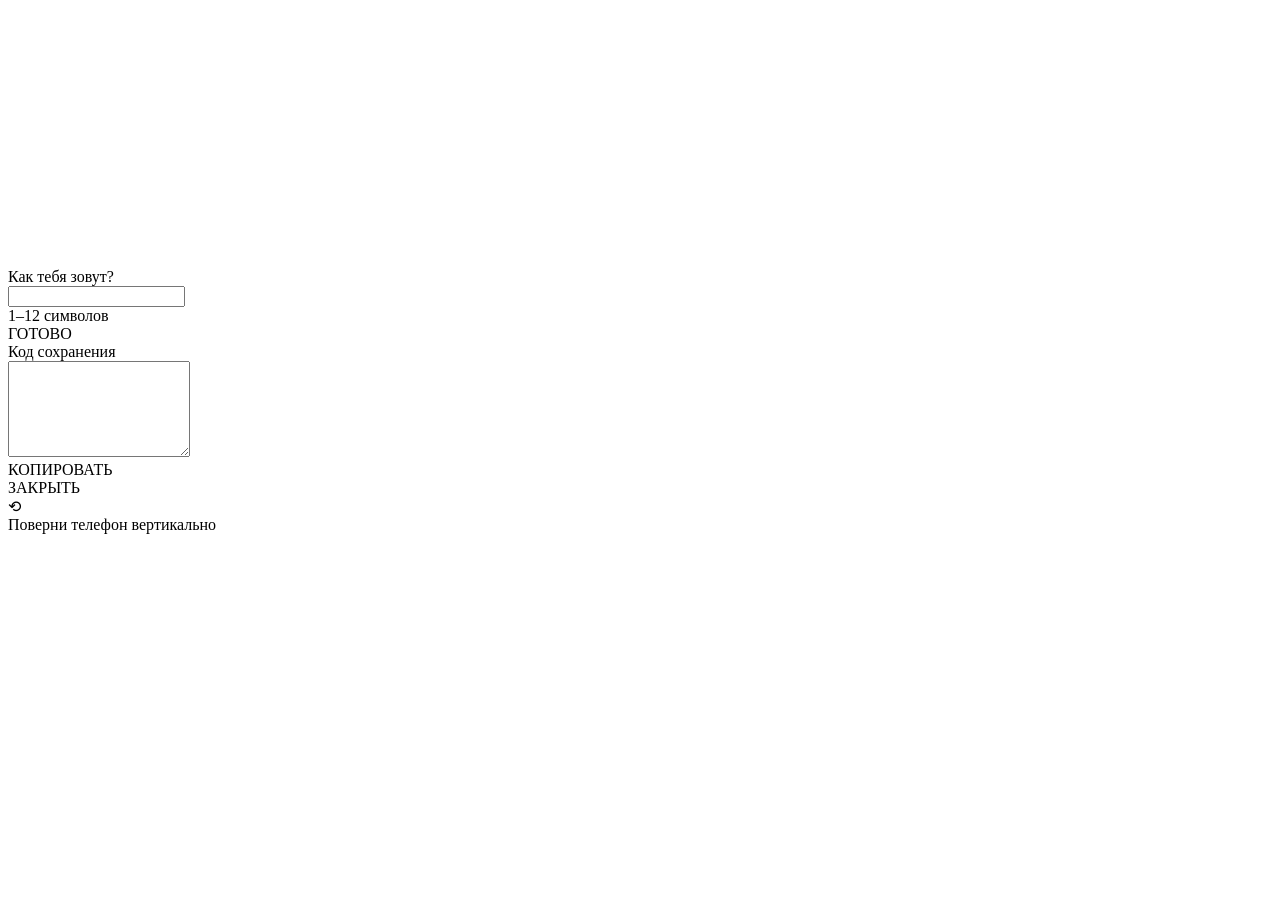
<file: src/shell.html>
<!DOCTYPE html>
<html lang="ru">
<head>
<meta charset="utf-8">
<meta name="viewport" content="width=device-width, initial-scale=1, maximum-scale=1, user-scalable=no, viewport-fit=cover">
<meta name="apple-mobile-web-app-capable" content="yes">
<meta name="mobile-web-app-capable" content="yes">
<meta name="apple-mobile-web-app-status-bar-style" content="black-translucent">
<meta name="apple-mobile-web-app-title" content="Воля Огня">
<meta name="theme-color" content="#14121c">
<meta name="format-detection" content="telephone=no">
<link rel="apple-touch-icon" href="__ICON__">
<link rel="icon" href="__ICON__">
<title>Воля Огня — Naruto RPG</title>
<style>
/*__CSS__*/
</style>
</head>
<body>
<div id="app">
  <div id="screen-wrap">
    <!-- #crt — слой CRT-фильтра поверх игры (engine/crt.js); касания проходят сквозь него -->
    <div id="screen-box">
      <canvas id="screen" width="192" height="256"></canvas>
      <canvas id="crt" width="1" height="1" aria-hidden="true"></canvas>
      <div id="crt-roll" aria-hidden="true"></div>
    </div>
  </div>
</div>

<!-- Ввод текста (имя героя): реальный input, чтобы iOS открывал клавиатуру -->
<div id="text-entry" class="hidden">
  <div class="te-box">
    <div class="te-title" id="te-title">Как тебя зовут?</div>
    <input id="te-input" type="text" maxlength="12" autocomplete="off" autocorrect="off"
           autocapitalize="words" spellcheck="false" enterkeyhint="done">
    <div class="te-hint" id="te-hint">1–12 символов</div>
    <div class="te-ok" id="te-ok">ГОТОВО</div>
  </div>
</div>

<!-- Код сохранения: экспорт (скопировать) и импорт (вставить) -->
<div id="code-box" class="hidden">
  <div class="te-box">
    <div class="te-title" id="cb-title">Код сохранения</div>
    <textarea id="cb-text" rows="6" spellcheck="false" autocorrect="off" autocapitalize="off" autocomplete="off"></textarea>
    <div class="te-hint" id="cb-hint"></div>
    <div class="cb-row"><div class="te-ok" id="cb-ok">КОПИРОВАТЬ</div><div class="te-ok cb-cancel" id="cb-cancel">ЗАКРЫТЬ</div></div>
  </div>
</div>

<div id="rotate">
  <div>
    <div class="rot-icon">⟲</div>
    Поверни телефон вертикально
  </div>
</div>

<!-- Тяжёлые данные графики (дома, персонажи, окружение) лежат отдельными файлами в art/runtime/:
     их собирает build.py. Подключаются обычными тегами скриптов, без defer/async, поэтому G.ART_STR
     готов до старта игры, а кэш браузера и sw.js держат арт отдельно от кода. -->
<!--__ART__-->
<script>
/*__JS__*/
</script>
</body>
</html>
</file>
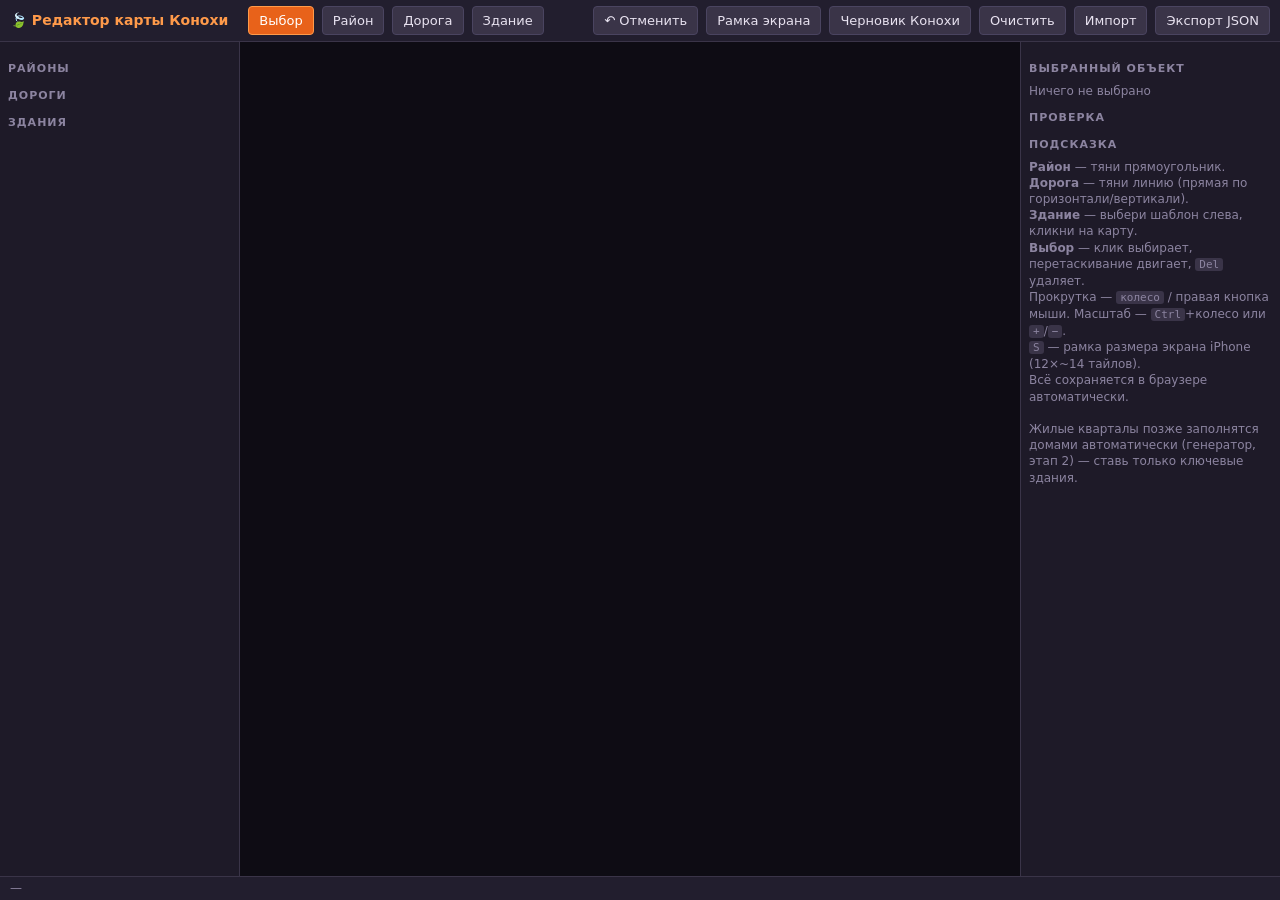
<file: tools/map_editor.html>
<!DOCTYPE html>
<html lang="ru">
<head>
<meta charset="utf-8">
<meta name="viewport" content="width=device-width, initial-scale=1">
<title>Редактор карты Конохи — Воля Огня (dev)</title>
<style>
  * { box-sizing: border-box; }
  html, body { margin: 0; height: 100%; background: #16141e; color: #e8e2f0; font: 13px/1.35 -apple-system, system-ui, sans-serif; }
  #top { height: 42px; display: flex; align-items: center; gap: 8px; padding: 0 10px; background: #221e2e; border-bottom: 1px solid #3a3448; }
  #top h1 { font-size: 14px; margin: 0 12px 0 0; color: #ff9a4a; }
  button, select, input { font: inherit; color: inherit; }
  button { background: #3a3448; border: 1px solid #4a4460; border-radius: 4px; padding: 5px 10px; cursor: pointer; }
  button:hover { background: #4a4460; }
  button.on { background: #e8621a; border-color: #ff9a4a; color: #fff; }
  #main { position: absolute; top: 42px; bottom: 24px; left: 0; right: 0; display: flex; }
  #left, #right { width: 240px; background: #1e1a28; overflow-y: auto; padding: 8px; border-right: 1px solid #3a3448; }
  #right { border-right: 0; border-left: 1px solid #3a3448; width: 260px; }
  #view { flex: 1; position: relative; overflow: hidden; background: #0e0c14; }
  canvas { position: absolute; left: 0; top: 0; }
  h3 { font-size: 11px; text-transform: uppercase; letter-spacing: 1px; color: #8c84a0; margin: 12px 0 6px; }
  .pal { display: flex; align-items: center; gap: 6px; padding: 3px 6px; border-radius: 4px; cursor: pointer; }
  .pal:hover { background: #2e2a3a; }
  .pal.sel { background: #e8621a33; outline: 1px solid #e8621a; }
  .sw { width: 14px; height: 14px; border-radius: 2px; flex: 0 0 auto; border: 1px solid #0006; }
  .pal .sz { margin-left: auto; color: #6c6680; font-size: 11px; }
  .pal.placed { opacity: .5; }
  .pal.placed::after { content: '✔'; color: #7cc05a; margin-left: 4px; }
  #status { position: absolute; bottom: 0; left: 0; right: 0; height: 24px; background: #221e2e; border-top: 1px solid #3a3448; padding: 3px 10px; color: #8c84a0; font-size: 12px; display: flex; gap: 20px; }
  .prop { margin: 6px 0; }
  .prop label { display: block; color: #8c84a0; font-size: 11px; }
  .prop input, .prop select { width: 100%; background: #2e2a3a; border: 1px solid #4a4460; border-radius: 3px; padding: 4px; }
  .warn { color: #ff7a5a; font-size: 12px; margin: 3px 0; }
  #modal { position: fixed; inset: 0; background: #000a; display: none; align-items: center; justify-content: center; }
  #modal .box { width: min(800px, 90vw); background: #221e2e; border: 1px solid #4a4460; border-radius: 6px; padding: 14px; }
  #modal textarea { width: 100%; height: 50vh; background: #14121c; color: #cfe; border: 1px solid #4a4460; font: 12px monospace; }
  .help { color: #8c84a0; font-size: 12px; }
  kbd { background: #3a3448; border-radius: 3px; padding: 0 4px; font-size: 11px; }
</style>
</head>
<body>
<div id="top">
  <h1>🍃 Редактор карты Конохи</h1>
  <button data-mode="select" class="on" title="V">Выбор</button>
  <button data-mode="district" title="D">Район</button>
  <button data-mode="road" title="R">Дорога</button>
  <button data-mode="building" title="B">Здание</button>
  <span style="flex:1"></span>
  <button id="b-undo" title="Ctrl+Z">↶ Отменить</button>
  <button id="b-screen" title="S">Рамка экрана</button>
  <button id="b-draft">Черновик Конохи</button>
  <button id="b-clear">Очистить</button>
  <button id="b-import">Импорт</button>
  <button id="b-export">Экспорт JSON</button>
</div>
<div id="main">
  <div id="left">
    <div id="pal-district"><h3>Районы</h3></div>
    <div id="pal-road"><h3>Дороги</h3></div>
    <div id="pal-building"><h3>Здания</h3></div>
  </div>
  <div id="view"><canvas id="cv"></canvas></div>
  <div id="right">
    <h3>Выбранный объект</h3>
    <div id="props"><div class="help">Ничего не выбрано</div></div>
    <h3>Проверка</h3>
    <div id="warnings"></div>
    <h3>Подсказка</h3>
    <div class="help">
      <b>Район</b> — тяни прямоугольник.<br>
      <b>Дорога</b> — тяни линию (прямая по горизонтали/вертикали).<br>
      <b>Здание</b> — выбери шаблон слева, кликни на карту.<br>
      <b>Выбор</b> — клик выбирает, перетаскивание двигает, <kbd>Del</kbd> удаляет.<br>
      Прокрутка — <kbd>колесо</kbd> / правая кнопка мыши. Масштаб — <kbd>Ctrl</kbd>+колесо или <kbd>+</kbd>/<kbd>−</kbd>.<br>
      <kbd>S</kbd> — рамка размера экрана iPhone (12×~14 тайлов).<br>
      Всё сохраняется в браузере автоматически.<br><br>
      Жилые кварталы позже заполнятся домами автоматически (генератор, этап 2) — ставь только ключевые здания.
    </div>
  </div>
</div>
<div id="status"><span id="st-pos">—</span><span id="st-zoom"></span><span id="st-count"></span></div>
<div id="modal"><div class="box">
  <div id="m-title" style="font-weight:700;margin-bottom:8px">Экспорт</div>
  <textarea id="m-text" spellcheck="false"></textarea>
  <div style="margin-top:8px;display:flex;gap:8px;justify-content:flex-end">
    <button id="m-copy">Копировать</button><button id="m-download">Скачать .json</button>
    <button id="m-apply" style="display:none">Загрузить</button><button id="m-close">Закрыть</button>
  </div>
</div></div>

<script>
/*__SHARED__*/
</script>
<script>
(() => {
  const MAPW = G.MAP_SIZE.w, MAPH = G.MAP_SIZE.h;
  const LS = 'wof_map_editor';
  const cv = document.getElementById('cv'), ctx = cv.getContext('2d');
  const view = document.getElementById('view');

  let nextId = 1;
  let data = load() || clone(G.KONOHA_DRAFT);
  ensureIds();
  let mode = 'select', zoom = 6, panX = 20, panY = 20;
  let palSel = { district: 'residential', road: 'street', building: 'house_m' };
  let selected = null;     // {kind, item}
  let drag = null;         // активное действие мыши
  let mouse = { tx: 0, ty: 0, inside: false };
  let showScreen = false;
  const undo = [];

  function clone(o) { return JSON.parse(JSON.stringify(o)); }
  function load() { try { return JSON.parse(localStorage.getItem(LS)); } catch (_) { return null; } }
  function save() { localStorage.setItem(LS, JSON.stringify(data)); }
  function snapshot() { undo.push(JSON.stringify(data)); if (undo.length > 100) undo.shift(); }
  function ensureIds() {
    for (const k of ['districts', 'roads', 'buildings']) for (const it of data[k]) { if (!it.id) it.id = 'o' + nextId++; else nextId = Math.max(nextId, +String(it.id).slice(1) + 1 || nextId); }
  }

  // ---------- Палитры ----------
  function buildPalettes() {
    const mk = (parent, key, list, info) => {
      const host = document.getElementById(parent);
      host.querySelectorAll('.pal, .cat').forEach((e) => e.remove());
      let lastCat = null;
      for (const id in list) {
        const t = list[id];
        if (t.cat && t.cat !== lastCat) {
          lastCat = t.cat;
          const c = document.createElement('div'); c.className = 'cat help'; c.style.margin = '6px 0 2px';
          c.textContent = { house: 'Жильё', food: 'Еда', shop: 'Лавки', official: 'Официальные', clan: 'Кланы', training: 'Тренировки', landmark: 'Ориентиры' }[t.cat] || t.cat;
          host.appendChild(c);
        }
        const el = document.createElement('div');
        el.className = 'pal' + (palSel[key] === id ? ' sel' : '');
        if (t.unique && data.buildings.some((b) => b.tpl === id)) el.classList.add('placed');
        el.innerHTML = `<span class="sw" style="background:${t.color}"></span>${t.name}<span class="sz">${info(t)}</span>`;
        el.onclick = () => { palSel[key] = id; setMode(key); buildPalettes(); };
        host.appendChild(el);
      }
    };
    mk('pal-district', 'district', G.DISTRICTS, () => '');
    mk('pal-road', 'road', G.ROADS, (t) => t.w + ' т.');
    mk('pal-building', 'building', G.BUILDINGS, (t) => `${t.w}×${t.h}`);
  }

  function setMode(m) {
    mode = m;
    document.querySelectorAll('[data-mode]').forEach((b) => b.classList.toggle('on', b.dataset.mode === m));
    draw();
  }
  document.querySelectorAll('[data-mode]').forEach((b) => (b.onclick = () => setMode(b.dataset.mode)));

  // ---------- Геометрия ----------
  function roadRect(r) {
    const w = G.ROADS[r.type].w;
    const x = Math.min(r.x1, r.x2), y = Math.min(r.y1, r.y2);
    if (r.y1 === r.y2) return { x, y: r.y1, w: Math.abs(r.x2 - r.x1) + 1, h: w };
    return { x: r.x1, y, w, h: Math.abs(r.y2 - r.y1) + 1 };
  }
  function bRect(b) { const t = G.BUILDINGS[b.tpl]; return { x: b.x, y: b.y, w: t.w, h: t.h }; }
  const ov = (a, b) => a.x < b.x + b.w && a.x + a.w > b.x && a.y < b.y + b.h && a.y + a.h > b.y;
  const inR = (r, x, y) => x >= r.x && x < r.x + r.w && y >= r.y && y < r.y + r.h;

  function hitTest(tx, ty) {
    for (let i = data.buildings.length - 1; i >= 0; i--) if (inR(bRect(data.buildings[i]), tx, ty)) return { kind: 'buildings', item: data.buildings[i] };
    for (let i = data.roads.length - 1; i >= 0; i--) if (inR(roadRect(data.roads[i]), tx, ty)) return { kind: 'roads', item: data.roads[i] };
    for (let i = data.districts.length - 1; i >= 0; i--) if (inR(data.districts[i], tx, ty)) return { kind: 'districts', item: data.districts[i] };
    return null;
  }

  // ---------- Отрисовка ----------
  function resize() { cv.width = view.clientWidth; cv.height = view.clientHeight; draw(); }
  window.addEventListener('resize', resize);

  function draw() {
    const Z = zoom;
    ctx.fillStyle = '#0e0c14'; ctx.fillRect(0, 0, cv.width, cv.height);
    ctx.save(); ctx.translate(panX, panY);
    ctx.fillStyle = '#5aa046'; ctx.fillRect(0, 0, MAPW * Z, MAPH * Z);

    for (const d of data.districts) {
      ctx.fillStyle = G.DISTRICTS[d.type].color; ctx.globalAlpha = 0.75;
      ctx.fillRect(d.x * Z, d.y * Z, d.w * Z, d.h * Z); ctx.globalAlpha = 1;
    }
    for (const r of data.roads) {
      const rr = roadRect(r); ctx.fillStyle = G.ROADS[r.type].color;
      ctx.fillRect(rr.x * Z, rr.y * Z, rr.w * Z, rr.h * Z);
    }
    // сетка
    if (Z >= 5) {
      ctx.strokeStyle = 'rgba(0,0,0,.12)'; ctx.lineWidth = 1; ctx.beginPath();
      for (let x = 0; x <= MAPW; x++) { ctx.moveTo(x * Z + .5, 0); ctx.lineTo(x * Z + .5, MAPH * Z); }
      for (let y = 0; y <= MAPH; y++) { ctx.moveTo(0, y * Z + .5); ctx.lineTo(MAPW * Z, y * Z + .5); }
      ctx.stroke();
    }
    ctx.strokeStyle = 'rgba(0,0,0,.35)';
    for (let x = 0; x <= MAPW; x += 16) { ctx.beginPath(); ctx.moveTo(x * Z + .5, 0); ctx.lineTo(x * Z + .5, MAPH * Z); ctx.stroke(); }
    for (let y = 0; y <= MAPH; y += 16) { ctx.beginPath(); ctx.moveTo(0, y * Z + .5); ctx.lineTo(MAPW * Z, y * Z + .5); ctx.stroke(); }

    const bad = new Set(problems().map((p) => p.id));
    for (const b of data.buildings) {
      const t = G.BUILDINGS[b.tpl], r = bRect(b);
      ctx.fillStyle = t.color; ctx.fillRect(r.x * Z, r.y * Z, r.w * Z, r.h * Z);
      ctx.strokeStyle = bad.has(b.id) ? '#ff2a2a' : '#000a'; ctx.lineWidth = bad.has(b.id) ? 2 : 1;
      ctx.strokeRect(r.x * Z + .5, r.y * Z + .5, r.w * Z - 1, r.h * Z - 1);
      if (t.door) { ctx.fillStyle = '#2a1a10'; ctx.fillRect((b.x + t.door[0]) * Z + 1, (b.y + t.door[1]) * Z + Z * .4, Z - 2, Z * .6); }
    }
    // подписи
    ctx.textBaseline = 'top'; ctx.font = `${Math.max(9, Math.min(13, Z * 1.6))}px system-ui`;
    for (const d of data.districts) if (d.label && d.w * Z > 40) { ctx.fillStyle = '#0009'; ctx.fillText(d.label, d.x * Z + 3, d.y * Z + 2); }
    if (Z >= 4) for (const b of data.buildings) {
      const t = G.BUILDINGS[b.tpl]; if (t.w * Z < 30) continue;
      ctx.fillStyle = '#000c'; ctx.fillText(t.name, b.x * Z + 2, b.y * Z + 2, t.w * Z - 4);
    }
    // выделение
    if (selected) {
      const it = selected.item;
      const r = selected.kind === 'buildings' ? bRect(it) : selected.kind === 'roads' ? roadRect(it) : it;
      ctx.strokeStyle = '#ffd23a'; ctx.lineWidth = 2; ctx.setLineDash([4, 3]);
      ctx.strokeRect(r.x * Z - 1, r.y * Z - 1, r.w * Z + 2, r.h * Z + 2); ctx.setLineDash([]);
    }
    // предпросмотр
    if (mouse.inside) {
      if (mode === 'building') {
        const t = G.BUILDINGS[palSel.building];
        ctx.globalAlpha = .6; ctx.fillStyle = t.color; ctx.fillRect(mouse.tx * Z, mouse.ty * Z, t.w * Z, t.h * Z); ctx.globalAlpha = 1;
      }
      if (drag && drag.type === 'district') {
        const r = normRect(drag.sx, drag.sy, mouse.tx, mouse.ty);
        ctx.strokeStyle = '#fff'; ctx.lineWidth = 2; ctx.strokeRect(r.x * Z, r.y * Z, r.w * Z, r.h * Z);
      }
      if (drag && drag.type === 'road') {
        const rr = roadRect(roadFromDrag()); ctx.globalAlpha = .7; ctx.fillStyle = '#fff';
        ctx.fillRect(rr.x * Z, rr.y * Z, rr.w * Z, rr.h * Z); ctx.globalAlpha = 1;
      }
      if (showScreen) {
        ctx.strokeStyle = '#ff9a4a'; ctx.lineWidth = 2;
        ctx.strokeRect((mouse.tx - 6) * Z, (mouse.ty - 7) * Z, 12 * Z, 14 * Z);
      }
    }
    ctx.restore();
    document.getElementById('st-zoom').textContent = `масштаб ${zoom}`;
    document.getElementById('st-count').textContent = `районов ${data.districts.length} · дорог ${data.roads.length} · зданий ${data.buildings.length}`;
  }

  function normRect(ax, ay, bx, by) {
    const x = Math.max(0, Math.min(ax, bx)), y = Math.max(0, Math.min(ay, by));
    return { x, y, w: Math.min(MAPW, Math.max(ax, bx) + 1) - x, h: Math.min(MAPH, Math.max(ay, by) + 1) - y };
  }
  function roadFromDrag() {
    const dx = Math.abs(mouse.tx - drag.sx), dy = Math.abs(mouse.ty - drag.sy);
    return dx >= dy
      ? { type: palSel.road, x1: drag.sx, y1: drag.sy, x2: mouse.tx, y2: drag.sy }
      : { type: palSel.road, x1: drag.sx, y1: drag.sy, x2: drag.sx, y2: mouse.ty };
  }

  // ---------- Проверка ----------
  function problems() {
    const out = [];
    const B = data.buildings;
    for (let i = 0; i < B.length; i++) {
      const a = bRect(B[i]);
      if (a.x < 0 || a.y < 0 || a.x + a.w > MAPW || a.y + a.h > MAPH) out.push({ id: B[i].id, msg: `${G.BUILDINGS[B[i].tpl].name}: за краем карты` });
      for (let j = i + 1; j < B.length; j++) if (ov(a, bRect(B[j]))) out.push({ id: B[i].id, msg: `${G.BUILDINGS[B[i].tpl].name} пересекается с ${G.BUILDINGS[B[j].tpl].name}` });
      if (!G.BUILDINGS[B[i].tpl].onRoad) for (const r of data.roads) if (ov(a, roadRect(r))) out.push({ id: B[i].id, msg: `${G.BUILDINGS[B[i].tpl].name} стоит на дороге` });
    }
    const seen = {};
    for (const b of B) if (G.BUILDINGS[b.tpl].unique) { if (seen[b.tpl]) out.push({ id: b.id, msg: `${G.BUILDINGS[b.tpl].name}: уникальное здание стоит дважды` }); seen[b.tpl] = 1; }
    return out;
  }
  function refreshSide() {
    const w = document.getElementById('warnings');
    const ps = problems();
    w.innerHTML = ps.length ? ps.slice(0, 30).map((p) => `<div class="warn">⚠ ${p.msg}</div>`).join('') : '<div class="help" style="color:#7cc05a">✔ Проблем нет</div>';
    const pr = document.getElementById('props');
    if (!selected) { pr.innerHTML = '<div class="help">Ничего не выбрано</div>'; return; }
    const it = selected.item;
    if (selected.kind === 'districts') {
      pr.innerHTML = `<div class="prop"><label>Тип</label><select id="p-type">${Object.keys(G.DISTRICTS).map((k) => `<option value="${k}" ${k === it.type ? 'selected' : ''}>${G.DISTRICTS[k].name}</option>`).join('')}</select></div>
        <div class="prop"><label>Название</label><input id="p-label" value="${it.label || ''}"></div>
        <div class="help">x ${it.x}, y ${it.y}, ${it.w}×${it.h}</div>`;
      document.getElementById('p-type').onchange = (e) => { snapshot(); it.type = e.target.value; save(); draw(); };
      document.getElementById('p-label').oninput = (e) => { it.label = e.target.value; save(); draw(); };
    } else if (selected.kind === 'roads') {
      pr.innerHTML = `<div class="prop"><label>Тип</label><select id="p-type">${Object.keys(G.ROADS).map((k) => `<option value="${k}" ${k === it.type ? 'selected' : ''}>${G.ROADS[k].name}</option>`).join('')}</select></div>
        <div class="help">(${it.x1},${it.y1}) → (${it.x2},${it.y2})</div>`;
      document.getElementById('p-type').onchange = (e) => { snapshot(); it.type = e.target.value; save(); draw(); };
    } else {
      const t = G.BUILDINGS[it.tpl];
      pr.innerHTML = `<div style="font-weight:700">${t.name}</div><div class="help">шаблон: ${it.tpl}<br>x ${it.x}, y ${it.y}, ${t.w}×${t.h}<br>${t.interior ? 'интерьер: ' + t.interior : 'без интерьера'}${t.door ? '<br>дверь: ' + (it.x + t.door[0]) + ',' + (it.y + t.door[1]) : ''}</div>`;
    }
  }

  // ---------- Мышь ----------
  function toTile(e) {
    const r = cv.getBoundingClientRect();
    return { tx: Math.floor((e.clientX - r.left - panX) / zoom), ty: Math.floor((e.clientY - r.top - panY) / zoom) };
  }
  cv.addEventListener('contextmenu', (e) => e.preventDefault());
  cv.addEventListener('mousedown', (e) => {
    const { tx, ty } = toTile(e);
    if (e.button === 2 || e.button === 1) { drag = { type: 'pan', x: e.clientX, y: e.clientY, px: panX, py: panY }; return; }
    if (mode === 'select') {
      selected = hitTest(tx, ty);
      if (selected) { snapshot(); drag = { type: 'move', sx: tx, sy: ty, orig: clone(selected.item) }; }
      refreshSide();
    } else if (mode === 'district') drag = { type: 'district', sx: tx, sy: ty };
    else if (mode === 'road') drag = { type: 'road', sx: tx, sy: ty };
    else if (mode === 'building') {
      snapshot();
      const b = { id: 'o' + nextId++, tpl: palSel.building, x: tx, y: ty };
      data.buildings.push(b); selected = { kind: 'buildings', item: b };
      save(); buildPalettes(); refreshSide();
    }
    draw();
  });
  window.addEventListener('mousemove', (e) => {
    const t = toTile(e);
    mouse.tx = t.tx; mouse.ty = t.ty;
    const r = cv.getBoundingClientRect();
    mouse.inside = e.clientX >= r.left && e.clientX < r.right && e.clientY >= r.top && e.clientY < r.bottom;
    document.getElementById('st-pos').textContent = `тайл ${t.tx}, ${t.ty}` + (mouse.inside ? '' : '');
    if (drag && drag.type === 'pan') { panX = drag.px + e.clientX - drag.x; panY = drag.py + e.clientY - drag.y; }
    if (drag && drag.type === 'move') {
      const dx = t.tx - drag.sx, dy = t.ty - drag.sy, it = selected.item, o = drag.orig;
      if ('x1' in it) { it.x1 = o.x1 + dx; it.x2 = o.x2 + dx; it.y1 = o.y1 + dy; it.y2 = o.y2 + dy; }
      else { it.x = o.x + dx; it.y = o.y + dy; }
    }
    draw();
  });
  window.addEventListener('mouseup', () => {
    if (!drag) return;
    if (drag.type === 'district') {
      const r = normRect(drag.sx, drag.sy, mouse.tx, mouse.ty);
      if (r.w > 0 && r.h > 0) { snapshot(); const d = { id: 'o' + nextId++, type: palSel.district, ...r, label: G.DISTRICTS[palSel.district].name }; data.districts.push(d); selected = { kind: 'districts', item: d }; }
    }
    if (drag.type === 'road') {
      const rd = roadFromDrag();
      if (rd.x1 !== rd.x2 || rd.y1 !== rd.y2) { snapshot(); rd.id = 'o' + nextId++; data.roads.push(rd); selected = { kind: 'roads', item: rd }; }
    }
    drag = null; save(); refreshSide(); draw();
  });
  cv.addEventListener('wheel', (e) => {
    e.preventDefault();
    if (e.ctrlKey || e.metaKey) {
      const r = cv.getBoundingClientRect();
      const mx = e.clientX - r.left, my = e.clientY - r.top;
      const old = zoom;
      zoom = Math.max(2, Math.min(24, zoom + (e.deltaY < 0 ? 1 : -1)));
      panX = mx - (mx - panX) * zoom / old; panY = my - (my - panY) * zoom / old;
    } else { panX -= e.deltaX; panY -= e.deltaY; }
    draw();
  }, { passive: false });

  window.addEventListener('keydown', (e) => {
    if (e.target.tagName === 'INPUT' || e.target.tagName === 'TEXTAREA') return;
    if ((e.ctrlKey || e.metaKey) && e.code === 'KeyZ') { doUndo(); e.preventDefault(); return; }
    if (e.code === 'Delete' || e.code === 'Backspace') {
      if (selected) { snapshot(); data[selected.kind] = data[selected.kind].filter((x) => x !== selected.item); selected = null; save(); buildPalettes(); refreshSide(); draw(); }
    }
    const m = { KeyV: 'select', KeyD: 'district', KeyR: 'road', KeyB: 'building' }[e.code];
    if (m) setMode(m);
    if (e.code === 'KeyS') { showScreen = !showScreen; draw(); }
    if (e.key === '+' || e.key === '=') { zoom = Math.min(24, zoom + 1); draw(); }
    if (e.key === '-') { zoom = Math.max(2, zoom - 1); draw(); }
    if (selected && ['ArrowUp', 'ArrowDown', 'ArrowLeft', 'ArrowRight'].includes(e.code)) {
      e.preventDefault(); snapshot();
      const d = { ArrowUp: [0, -1], ArrowDown: [0, 1], ArrowLeft: [-1, 0], ArrowRight: [1, 0] }[e.code];
      const it = selected.item;
      if ('x1' in it) { it.x1 += d[0]; it.x2 += d[0]; it.y1 += d[1]; it.y2 += d[1]; } else { it.x += d[0]; it.y += d[1]; }
      save(); refreshSide(); draw();
    }
  });

  function doUndo() { if (!undo.length) return; data = JSON.parse(undo.pop()); selected = null; save(); buildPalettes(); refreshSide(); draw(); }
  document.getElementById('b-undo').onclick = doUndo;
  document.getElementById('b-screen').onclick = (e) => { showScreen = !showScreen; e.target.classList.toggle('on', showScreen); draw(); };
  document.getElementById('b-draft').onclick = () => { if (confirm('Заменить карту черновиком Конохи?')) { snapshot(); data = clone(G.KONOHA_DRAFT); ensureIds(); selected = null; save(); buildPalettes(); refreshSide(); draw(); } };
  document.getElementById('b-clear').onclick = () => { if (confirm('Очистить карту?')) { snapshot(); data = { version: 1, size: { w: MAPW, h: MAPH }, districts: [], roads: [], buildings: [] }; selected = null; save(); buildPalettes(); refreshSide(); draw(); } };

  // ---------- Экспорт / импорт ----------
  const modal = document.getElementById('modal'), mt = document.getElementById('m-text');
  function exportJson() {
    const strip = (arr) => arr.map(({ id, ...rest }) => rest);
    return JSON.stringify({ version: 1, size: data.size, districts: strip(data.districts), roads: strip(data.roads), buildings: strip(data.buildings) }, null, 1);
  }
  document.getElementById('b-export').onclick = () => {
    document.getElementById('m-title').textContent = 'Экспорт — вставь это в src/data/konoha_layout.js (G.KONOHA_DRAFT = ...)';
    mt.value = exportJson(); document.getElementById('m-apply').style.display = 'none'; modal.style.display = 'flex'; mt.select();
  };
  document.getElementById('b-import').onclick = () => {
    document.getElementById('m-title').textContent = 'Импорт — вставь JSON и нажми «Загрузить»';
    mt.value = ''; document.getElementById('m-apply').style.display = ''; modal.style.display = 'flex'; mt.focus();
  };
  document.getElementById('m-apply').onclick = () => {
    try { const d = JSON.parse(mt.value); if (!d.buildings) throw 0; snapshot(); data = d; ensureIds(); save(); buildPalettes(); refreshSide(); draw(); modal.style.display = 'none'; }
    catch (_) { alert('Не получилось прочитать JSON'); }
  };
  document.getElementById('m-copy').onclick = () => { mt.select(); navigator.clipboard && navigator.clipboard.writeText(mt.value); };
  document.getElementById('m-download').onclick = () => {
    const a = document.createElement('a'); a.href = URL.createObjectURL(new Blob([mt.value], { type: 'application/json' }));
    a.download = 'konoha_layout.json'; a.click();
  };
  document.getElementById('m-close').onclick = () => (modal.style.display = 'none');

  buildPalettes(); refreshSide(); resize();
})();
</script>
</body>
</html>
</file>
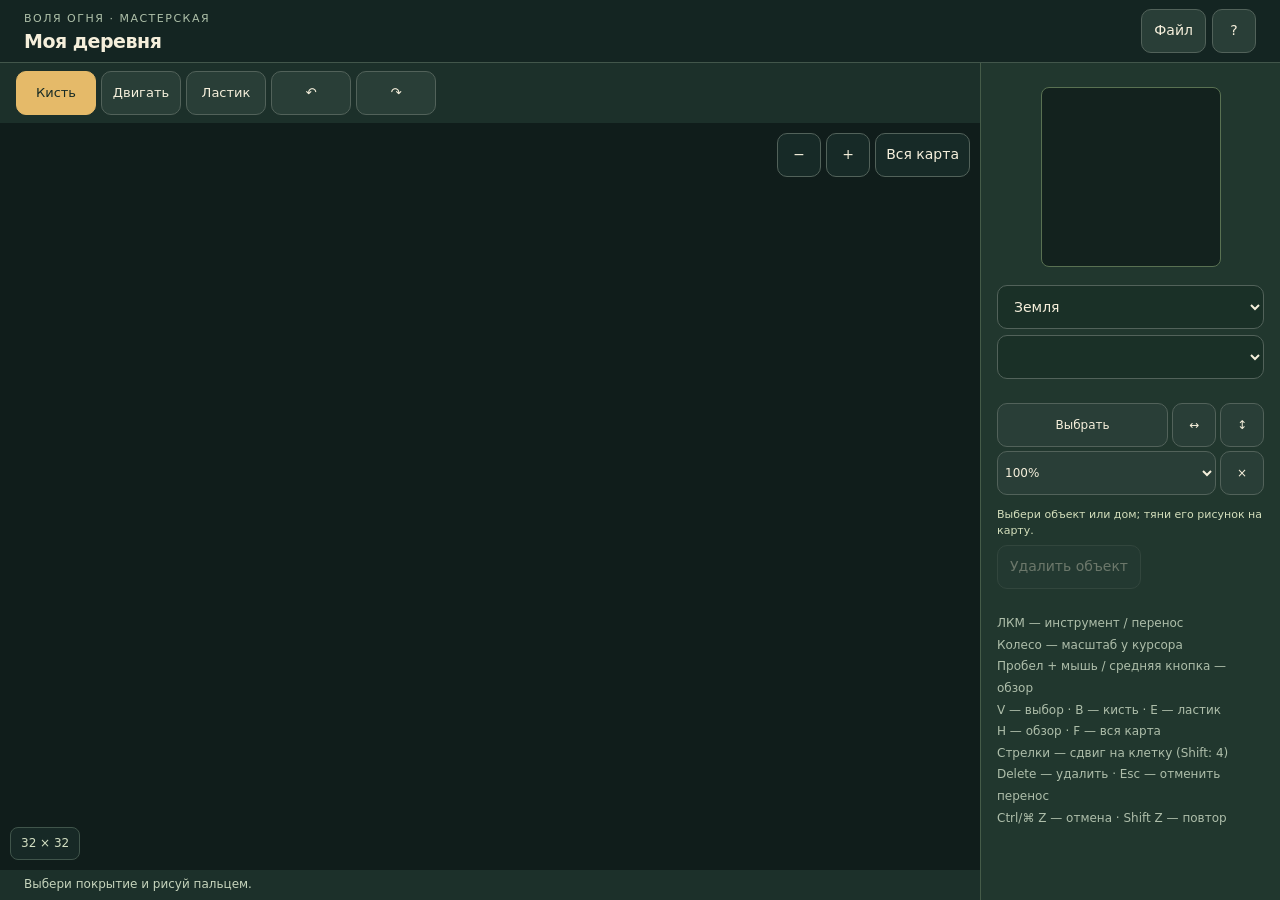
<file: src/editor/phone.html>
<!doctype html><html lang="ru"><head><meta charset="utf-8"><meta name="viewport" content="width=device-width,initial-scale=1,viewport-fit=cover"><meta name="theme-color" content="#192b29"><title>Моя деревня — редактор карты</title><style>
*{box-sizing:border-box}body{margin:0;background:#142522;color:#f5efdb;font:14px/1.4 system-ui,sans-serif;height:100vh;height:100dvh;display:flex;flex-direction:column;overflow:hidden}button,select,input{font:inherit}button,select{min-width:44px;min-height:44px;border:1px solid #52625a;border-radius:10px;color:inherit;background:#293e37;padding:8px 12px;cursor:pointer}button:disabled{opacity:.35;cursor:default}button[aria-pressed=true],button.primary{background:#e5ba69;color:#172b25;border-color:#e5ba69}button:focus-visible,select:focus-visible,input:focus-visible{outline:3px solid #f4cf83;outline-offset:2px}header{padding:calc(8px + env(safe-area-inset-top)) 12px 8px;display:flex;align-items:center;justify-content:space-between;gap:8px;border-bottom:1px solid #42564b}h1{font-size:19px;margin:0;letter-spacing:-.5px}header small{color:#afc1aa;font-size:11px;letter-spacing:1.5px;text-transform:uppercase}.top-actions{display:flex;gap:6px}.tools{display:grid;grid-template-columns:repeat(3,minmax(0,1fr)) 44px 44px;gap:5px;overflow-x:auto;flex-shrink:0;padding:8px 10px;background:#1c302a}.tools button{white-space:nowrap;min-width:0;padding:8px 4px;font-size:13px}#stage{position:relative;flex:1;min-height:110px;overflow:hidden;background:#101d1b}#view{display:block;width:100%;height:100%;touch-action:none;image-rendering:pixelated}#zoom{position:absolute;right:10px;top:10px;display:flex;gap:5px}#zoom button{background:#192b29e8;width:44px;padding:0}#zoom button:last-child{width:auto;padding:0 10px}#coords{position:absolute;left:10px;bottom:10px;pointer-events:none;padding:7px 10px;background:#192b29df;border:1px solid #40554b;border-radius:8px;color:#d3dfc2;font-size:12px}#notice{padding:6px 12px;min-height:30px;color:#c6d4bc;background:#1c302a;font-size:12px;flex-shrink:0}footer{padding:9px 10px calc(10px + env(safe-area-inset-bottom));background:#21372e;border-top:1px solid #455b48;flex-shrink:0}.palette{display:grid;grid-template-columns:58px 1fr;gap:9px;align-items:center}#preview{touch-action:none;cursor:grab;width:58px;height:58px;background:#13221e;border:1px solid #597152;border-radius:8px;image-rendering:pixelated}.choices{display:flex;gap:6px;min-width:0}.choices select{min-width:0;width:40%;background:#1a3027}.choices select:last-child{width:60%}.hint{font-size:11px;color:#aebeaa;margin:6px 0 0}dialog{width:min(440px,calc(100% - 20px));max-height:90dvh;overflow:auto;background:#20362e;color:#f5efdb;border:1px solid #82966a;border-radius:16px;padding:20px}dialog::backdrop{background:#000a}dialog h2{margin:0 0 12px;font-size:22px}dialog p{color:#c9d6c0}dialog .row{display:flex;gap:8px;margin:10px 0;flex-wrap:wrap}dialog .row>*{flex:1}dialog button{min-height:48px}dialog label{display:block;margin:10px 0}dialog input,dialog select{display:block;width:100%;padding:10px;background:#172c23;color:inherit;border:1px solid #5e7655;border-radius:8px;min-height:44px}#file{display:none}@media(min-width:750px){header,.tools,footer,#notice{padding-left:24px;padding-right:24px}.palette{max-width:680px;margin:auto}.hint{text-align:center}.tools{display:flex;justify-content:center}.tools button{flex:0 0 auto;min-width:110px}}@media(max-height:500px){header small,.hint{display:none}header{padding:4px 10px}footer{padding:4px 10px}#preview{height:44px;width:44px}.palette{grid-template-columns:44px 1fr}.tools{padding:4px 10px}}
.object-tools{display:grid;grid-template-columns:minmax(66px,1fr) 44px 44px 76px 44px;gap:4px;margin-top:6px}.object-tools button,.object-tools select{padding:6px 3px;min-width:0;font-size:12px}.object-tools select{width:100%}#object-info{margin:4px 0 0;font-size:11px;color:#d4dfbc;height:32px;line-height:16px}#coords{max-width:calc(100% - 20px)}@media(min-width:750px){.object-tools,#object-info{max-width:680px;margin-left:auto;margin-right:auto}}

@media(min-width:1000px) and (min-height:600px){body{display:grid;grid-template-columns:minmax(0,1fr) 300px;grid-template-rows:auto auto minmax(0,1fr) auto}header{grid-column:1/3}.tools{grid-column:1;grid-row:2;justify-content:flex-start;padding-left:16px}.tools button{min-width:80px}#stage{grid-column:1;grid-row:3}#notice{grid-column:1;grid-row:4}footer{min-height:0;overflow-y:auto;grid-column:2;grid-row:2/5;border-top:0;border-left:1px solid #455b48;padding:24px 16px}.palette{display:flex;flex-direction:column;align-items:stretch;gap:18px}#preview{width:180px;height:180px;align-self:center}.choices{flex-direction:column}.choices select,.choices select:last-child{width:100%}.object-tools{margin-top:24px;grid-template-columns:minmax(66px,1fr) 44px 44px}.object-tools select{grid-column:1/3}#object-info{margin-top:12px;height:auto}.desktop-help{margin-top:24px;color:#aebeaa;font-size:12px;line-height:1.8}}
#delete-object{display:none;margin-top:6px;min-height:44px}@media(min-width:1000px) and (min-height:600px){#delete-object{display:block}}.desktop-help{display:none}@media(min-width:1000px) and (min-height:600px){.desktop-help{display:block}}
</style></head><body>
<header><div><small>Воля Огня · мастерская</small><h1>Моя деревня</h1></div><div class="top-actions"><button id="files">Файл</button><button id="help" aria-label="Как пользоваться">?</button></div></header>
<nav class="tools" aria-label="Инструменты"><button data-tool="paint" aria-pressed="true">Кисть</button><button data-tool="pan" aria-pressed="false">Двигать</button><button data-tool="erase" aria-pressed="false">Ластик</button><button id="undo" aria-label="Отменить действие">↶</button><button id="redo" aria-label="Повторить действие">↷</button></nav>
<main id="stage"><canvas id="view" aria-label="Карта: рисуйте пальцем в режиме Кисть, перемещайтесь в режиме Двигать"></canvas><div id="coords">32 × 32</div><div id="zoom"><button id="out" aria-label="Уменьшить">−</button><button id="in" aria-label="Увеличить">+</button><button id="fit">Вся карта</button></div></main>
<div id="notice" role="status" aria-live="polite">Выбери покрытие и рисуй пальцем.</div>
<footer><div class="palette"><canvas id="preview" width="116" height="116" aria-label="Выбранный элемент"></canvas><div class="choices"><select id="category" aria-label="Категория"><option value="ground">Земля</option><option value="prop">Декор</option><option value="building">Дома</option></select><select id="item" aria-label="Элемент"></select></div></div><div class="object-tools"><button data-tool="select" aria-pressed="false">Выбрать</button><button id="flip-x" aria-label="Отразить по горизонтали" aria-pressed="false">↔</button><button id="flip-y" aria-label="Отразить по вертикали" aria-pressed="false">↕</button><select id="object-scale" aria-label="Размер объекта"><option value="0.5">50%</option><option value="0.75">75%</option><option value="1" selected>100%</option><option value="1.25">125%</option><option value="1.5">150%</option><option value="1.75">175%</option><option value="2">200%</option></select><button id="unselect" aria-label="Снять выделение">×</button></div><p id="object-info">Выбери объект или дом; тяни его рисунок на карту.</p><button id="delete-object" disabled aria-label="Удалить выбранный объект">Удалить объект</button><p class="desktop-help">ЛКМ — инструмент / перенос<br>Колесо — масштаб у курсора<br>Пробел + мышь / средняя кнопка — обзор<br>V — выбор · B — кисть · E — ластик<br>H — обзор · F — вся карта<br>Стрелки — сдвиг на клетку (Shift: 4)<br>Delete — удалить · Esc — отменить перенос<br>Ctrl/⌘ Z — отмена · Shift Z — повтор</p></footer>
<dialog id="menu"><h2>Твоя карта</h2><label>Название<input id="name" maxlength="40" value="Моя деревня"></label><div class="row"><button id="save" class="primary">Скачать JSON</button><button id="load">Открыть JSON</button></div><div class="row"><button id="png">Картинка PNG</button><button id="download">Сам редактор HTML</button></div><hr><h3>Размер текущей карты</h3><div class="row"><label>Ширина<input id="map-width" type="number" min="16" max="96" step="1" value="32"></label><label>Высота<input id="map-height" type="number" min="16" max="96" step="1" value="32"></label></div><button id="resize-map">Изменить размер</button><p>16–96 клеток по каждой стороне. Добавляется трава справа и снизу; существующие клетки и объекты остаются на месте. Уменьшение требует подтверждения обрезки.</p><hr><label>Размер новой карты<select id="size"><option value="24">24 × 24 — небольшая</option><option value="32" selected>32 × 32 — обычная</option><option value="48">48 × 48 — большая</option><option value="64">64 × 64 — огромная</option></select></label><button id="new">Новая пустая карта</button><p>Черновик сохраняется только в этом браузере. Для надёжного хранения скачивай JSON. Карта не заменяет игровую Коноху: подключение к игре — отдельный этап.</p><button data-close>Вернуться к карте</button></dialog>
<dialog id="guide"><h2>Собери свою деревню</h2><p>1. Внизу выбери землю, воду или дорогу. Проведи пальцем по карте.</p><p>2. Выбери «Декор» или «Дома», затем элемент. Тяни рисунок из палитры на карту или коснись карты и двигай палец перед отпусканием. Зелёная сетка показывает занимаемые рисунком клетки; красная — выход за границу. Отпускание за картой отменяет размещение. Дома ставятся от верхнего левого угла их участка; деревья — у основания.</p><p>3. «Двигать» перемещает вид одним пальцем. Двумя пальцами можно перемещать и масштабировать в любом режиме. Кнопки + / − тоже меняют масштаб.</p><p>4. Ластик удаляет объект под пальцем; на пустом месте возвращает траву. Нажми «Выбрать» и перетащи объект на карте. Внизу можно изменить его размер, отразить ↔ / ↕ или снять выделение ×. ↶ отменяет целый мазок, ↷ возвращает его.</p><p>В меню «Файл» можно увеличить или уменьшить текущую карту. При обрезке появится предупреждение. Отмена возвращает прежние размеры и удалённые объекты.</p><p>5. «Файл → Скачать JSON» сохраняет карту. Через «Открыть JSON» можно продолжить работу или прислать этот файл для подключения к игре. PNG — только картинка.</p><p>На ПК: колесо меняет масштаб у курсора. Пробел + перетаскивание или средняя кнопка перемещают вид. V — выбор, B — кисть, E — ластик, H — обзор, F — вся карта. Стрелки двигают выбранный объект (Shift — 4 клетки), Delete удаляет. Esc отменяет перенос. Ctrl/⌘ Z — отмена, Ctrl/⌘ Shift Z — повтор.</p><p>На iPhone удобнее открывать опубликованную страницу в Safari: предпросмотр HTML в «Файлах» может не запускать JavaScript.</p><button data-close>Понятно</button></dialog><input id="file" type="file" accept=".json,application/json">
<script>/*__GRAPHICS__*/</script><script>/*__EDITOR__*/</script></body></html>
</file>
